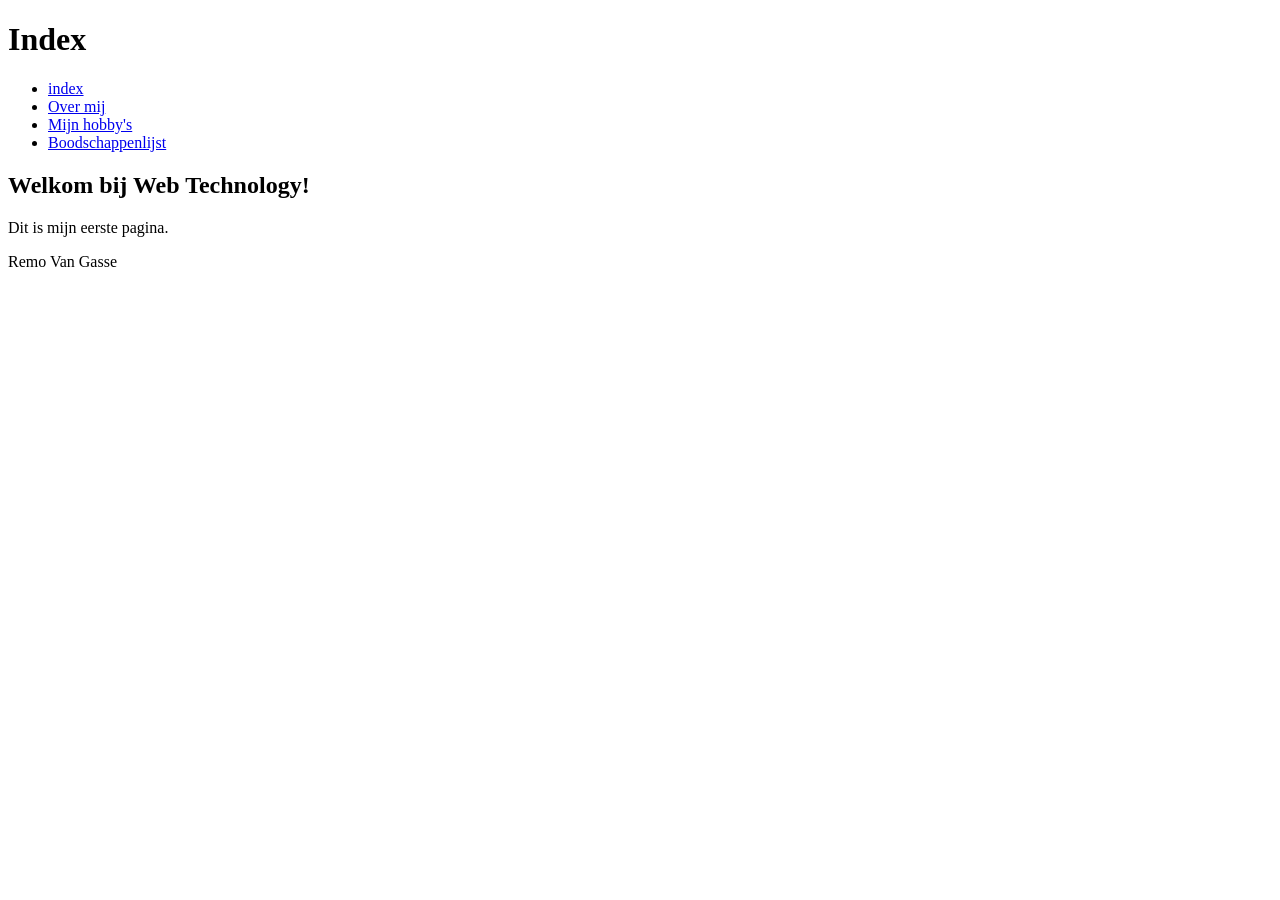
<file: labo-01/index.html>
<!doctype html>
<html lang="nl">
    <head>
        <meta charset="utf-8">
        <meta name="viewport" content="width=device-width, initial-scale=1">
        <title>Mijn eerste pagina</title>
    </head>
    <body>
        <header>
            <h1>Index</h1>
                <nav>
                    <ul>
                        <li><a href="index.html">index</a></li>
                        <li><a href="over-mij.html">Over mij</a></li>
                        <li><a href="hobby.html">Mijn hobby's</a></li>
                        <li><a href="boodschappen.html">Boodschappenlijst</a></li>
                    </ul>
                </nav>
        </header>
        <main>
            <h2>Welkom bij Web Technology!</h2>
            <p>Dit is mijn eerste pagina.</p>
        </main>
        <footer>
            <p>Remo Van Gasse</p>
        </footer>    
    </body>    
</html>
</file>
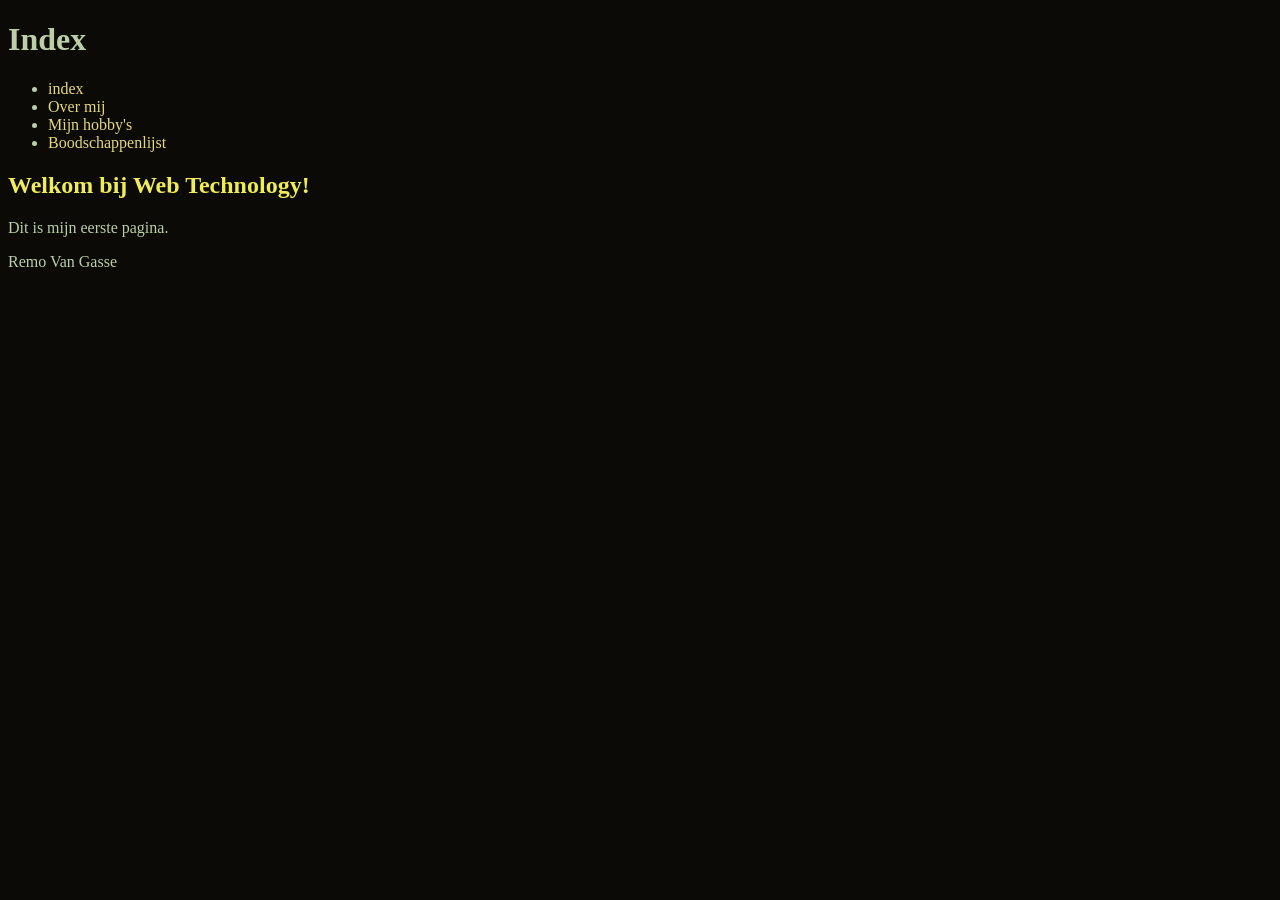
<file: site/index.html>
<!doctype html>
<html lang="nl">
    <head>
        <meta charset="utf-8">
        <meta name="viewport" content="width=device-width, initial-scale=1">
        <title>Mijn eerste pagina</title>
        <link rel="stylesheet" href="css/stijl.css">
    </head>
    <body>
        <header>
            <h1>Index</h1>
                <nav>
                    <ul>
                        <li><a href="index.html">index</a></li>
                        <li><a href="over-mij.html">Over mij</a></li>
                        <li><a href="hobby.html">Mijn hobby's</a></li>
                        <li><a href="boodschappen.html">Boodschappenlijst</a></li>
                    </ul>
                </nav>
        </header>
        <main>
            <h2>Welkom bij Web Technology!</h2>
            <p>Dit is mijn eerste pagina.</p>
        </main>
        <footer>
            <p>Remo Van Gasse</p>
        </footer>    
    </body>    
</html>
</file>
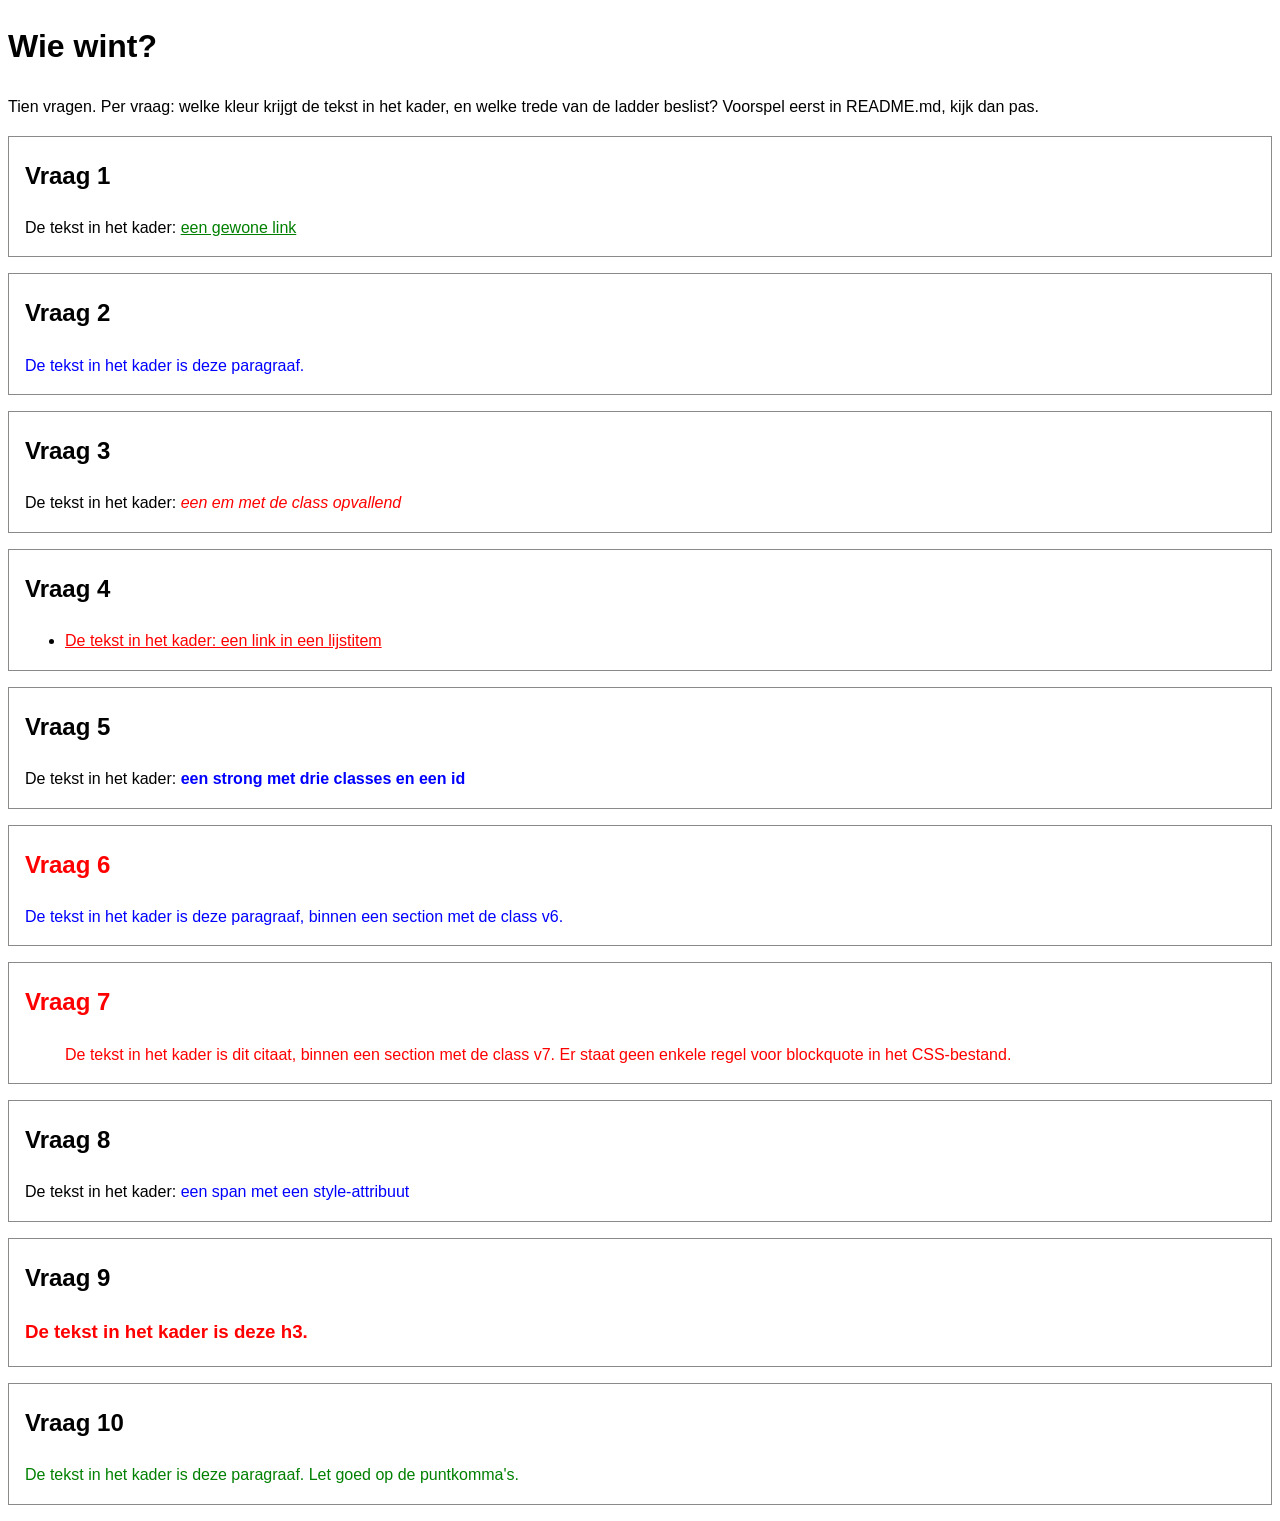
<file: labo-02/cascade/index.html>
<!-- index.html - oefening 3: voorspel, dan kijk. Wijzig dit bestand niet. -->
<!doctype html>
<html lang="nl">
  <head>
    <meta charset="utf-8">
    <meta name="viewport" content="width=device-width, initial-scale=1">
    <title>Wie wint? Tien vragen over de cascade</title>
    <link rel="stylesheet" href="css/stijl.css">
  </head>
  <body>
    <h1>Wie wint?</h1>
    <p>Tien vragen. Per vraag: welke kleur krijgt de tekst in het kader, en welke trede van de ladder beslist? Voorspel eerst in README.md, kijk dan pas.</p>

    <section class="vraag v1">
      <h2>Vraag 1</h2>
      <p>De tekst in het kader: <a href="#">een gewone link</a></p>
    </section>

    <section class="vraag v2">
      <h2>Vraag 2</h2>
      <p class="v2-tekst">De tekst in het kader is deze paragraaf.</p>
    </section>

    <section class="vraag v3">
      <h2>Vraag 3</h2>
      <p>De tekst in het kader: <em class="opvallend">een em met de class opvallend</em></p>
    </section>

    <section class="vraag v4">
      <h2>Vraag 4</h2>
      <ul>
        <li><a href="#">De tekst in het kader: een link in een lijstitem</a></li>
      </ul>
    </section>

    <section class="vraag v5">
      <h2>Vraag 5</h2>
      <p>De tekst in het kader: <strong class="een twee drie" id="v5-tekst">een strong met drie classes en een id</strong></p>
    </section>

    <section class="vraag v6">
      <h2>Vraag 6</h2>
      <p class="v6-tekst">De tekst in het kader is deze paragraaf, binnen een section met de class v6.</p>
    </section>

    <section class="vraag v7">
      <h2>Vraag 7</h2>
      <blockquote>De tekst in het kader is dit citaat, binnen een section met de class v7. Er staat geen enkele regel voor blockquote in het CSS-bestand.</blockquote>
    </section>

    <section class="vraag v8">
      <h2>Vraag 8</h2>
      <p>De tekst in het kader: <span class="v8-tekst" style="color: blue">een span met een style-attribuut</span></p>
    </section>

    <section class="vraag v9">
      <h2>Vraag 9</h2>
      <h3 class="v9-tekst">De tekst in het kader is deze h3.</h3>
    </section>

    <section class="vraag v10">
      <h2>Vraag 10</h2>
      <p class="v10-tekst">De tekst in het kader is deze paragraaf. Let goed op de puntkomma's.</p>
    </section>
  </body>
</html>
</file>
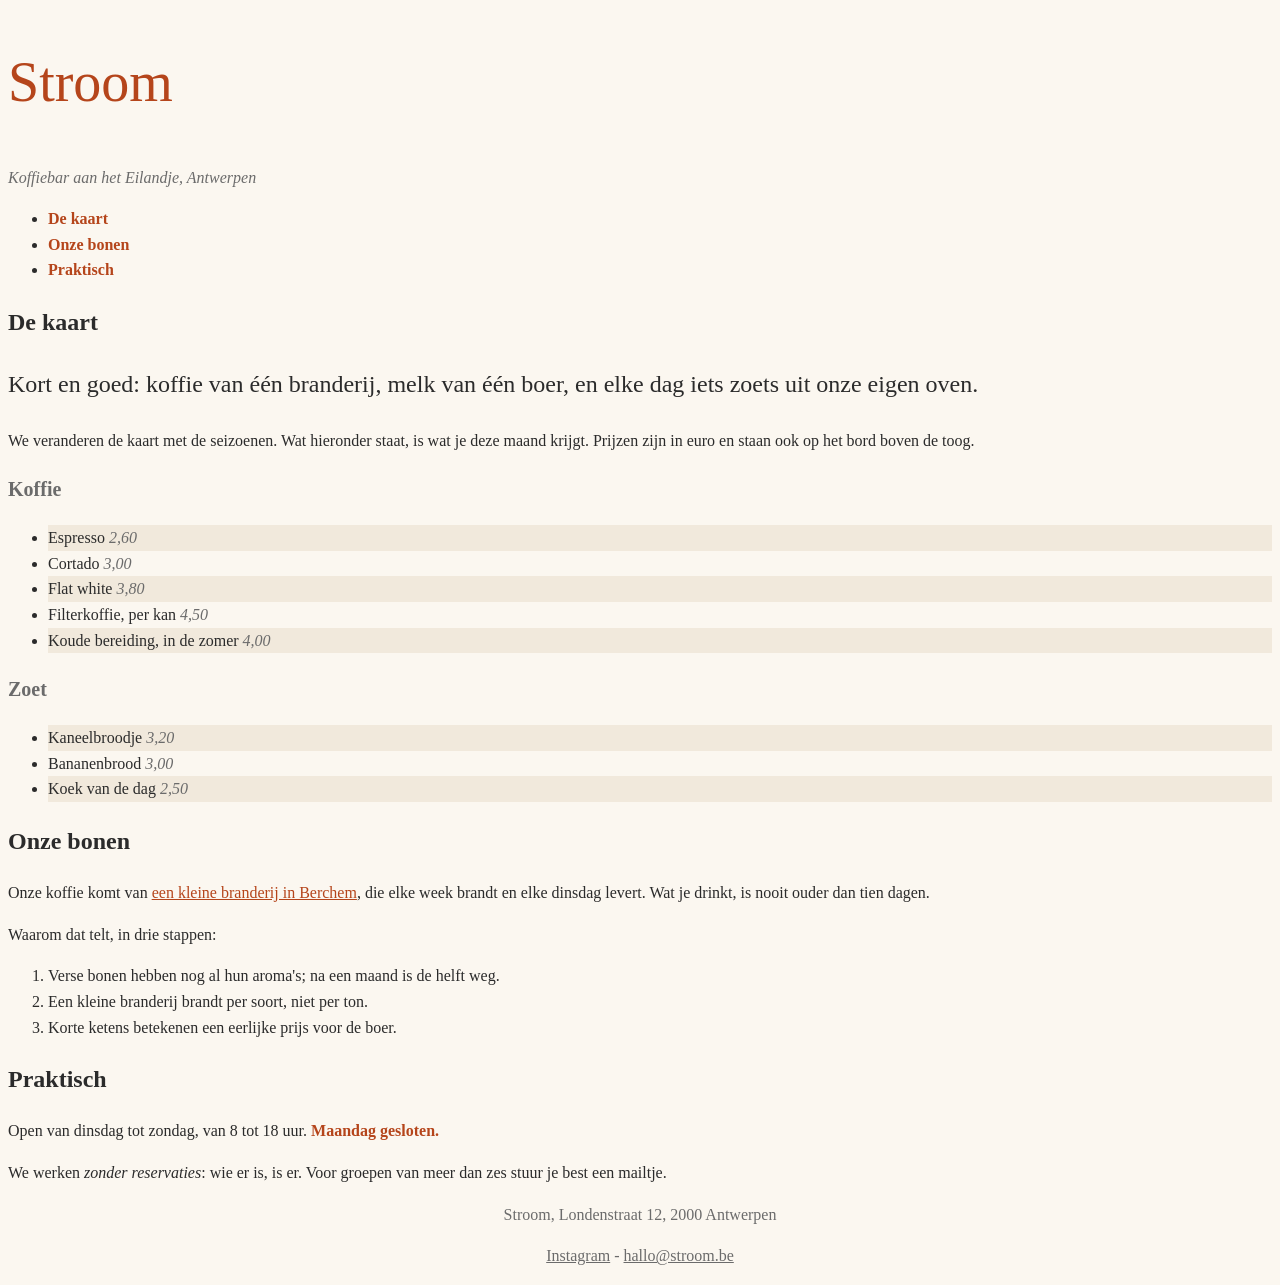
<file: labo-02/nabouw/index.html>
<!-- index.html - nabouw labo 2. Dit bestand mag je NIET wijzigen: geen class erbij, geen element verplaatst, geen style-attribuut. Jij schrijft css/stijl.css. -->
<!--
  Wat het screenshot niet kan tonen (hover en focus):
  - links in de navigatie: accentkleur, vet, geen onderstreping;
    bij hover en focus: inktkleur en onderstreept
  - links in main: accentkleur, onderstreept;
    bij hover en focus: papierkleur op een achtergrond in de accentkleur
  - links in de footer: gedempte kleur; bij hover en focus: accentkleur
-->
<!doctype html>
<html lang="nl">
  <head>
    <meta charset="utf-8">
    <meta name="viewport" content="width=device-width, initial-scale=1">
    <title>Stroom - koffiebar aan het Eilandje</title>
    <link rel="stylesheet" href="css/stijl.css">
  </head>
  <body>
    <header>
      <h1>Stroom</h1>
      <p class="slogan">Koffiebar aan het Eilandje, Antwerpen</p>
      <nav>
        <ul>
          <li><a href="#kaart">De kaart</a></li>
          <li><a href="#bonen">Onze bonen</a></li>
          <li><a href="#praktisch">Praktisch</a></li>
        </ul>
      </nav>
    </header>

    <main>
      <article>
        <h2 id="kaart">De kaart</h2>
        <p class="intro">Kort en goed: koffie van één branderij, melk van één boer, en elke dag iets zoets uit onze eigen oven.</p>
        <p>We veranderen de kaart met de seizoenen. Wat hieronder staat, is wat je deze maand krijgt. Prijzen zijn in euro en staan ook op het bord boven de toog.</p>

        <h3>Koffie</h3>
        <ul class="kaart">
          <li>Espresso <span class="prijs">2,60</span></li>
          <li>Cortado <span class="prijs">3,00</span></li>
          <li>Flat white <span class="prijs">3,80</span></li>
          <li>Filterkoffie, per kan <span class="prijs">4,50</span></li>
          <li>Koude bereiding, in de zomer <span class="prijs">4,00</span></li>
        </ul>

        <h3>Zoet</h3>
        <ul class="kaart">
          <li>Kaneelbroodje <span class="prijs">3,20</span></li>
          <li>Bananenbrood <span class="prijs">3,00</span></li>
          <li>Koek van de dag <span class="prijs">2,50</span></li>
        </ul>

        <h2 id="bonen">Onze bonen</h2>
        <p>Onze koffie komt van <a href="https://www.example.be">een kleine branderij in Berchem</a>, die elke week brandt en elke dinsdag levert. Wat je drinkt, is nooit ouder dan tien dagen.</p>
        <p>Waarom dat telt, in drie stappen:</p>
        <ol>
          <li>Verse bonen hebben nog al hun aroma's; na een maand is de helft weg.</li>
          <li>Een kleine branderij brandt per soort, niet per ton.</li>
          <li>Korte ketens betekenen een eerlijke prijs voor de boer.</li>
        </ol>

        <h2 id="praktisch">Praktisch</h2>
        <p>Open van dinsdag tot zondag, van 8 tot 18 uur. <strong>Maandag gesloten.</strong></p>
        <p>We werken <em>zonder reservaties</em>: wie er is, is er. Voor groepen van meer dan zes stuur je best een mailtje.</p>
      </article>
    </main>

    <footer>
      <p>Stroom, Londenstraat 12, 2000 Antwerpen</p>
      <p><a href="https://www.instagram.com">Instagram</a> - <a href="mailto:hallo@stroom.be">hallo@stroom.be</a></p>
    </footer>
  </body>
</html>
</file>
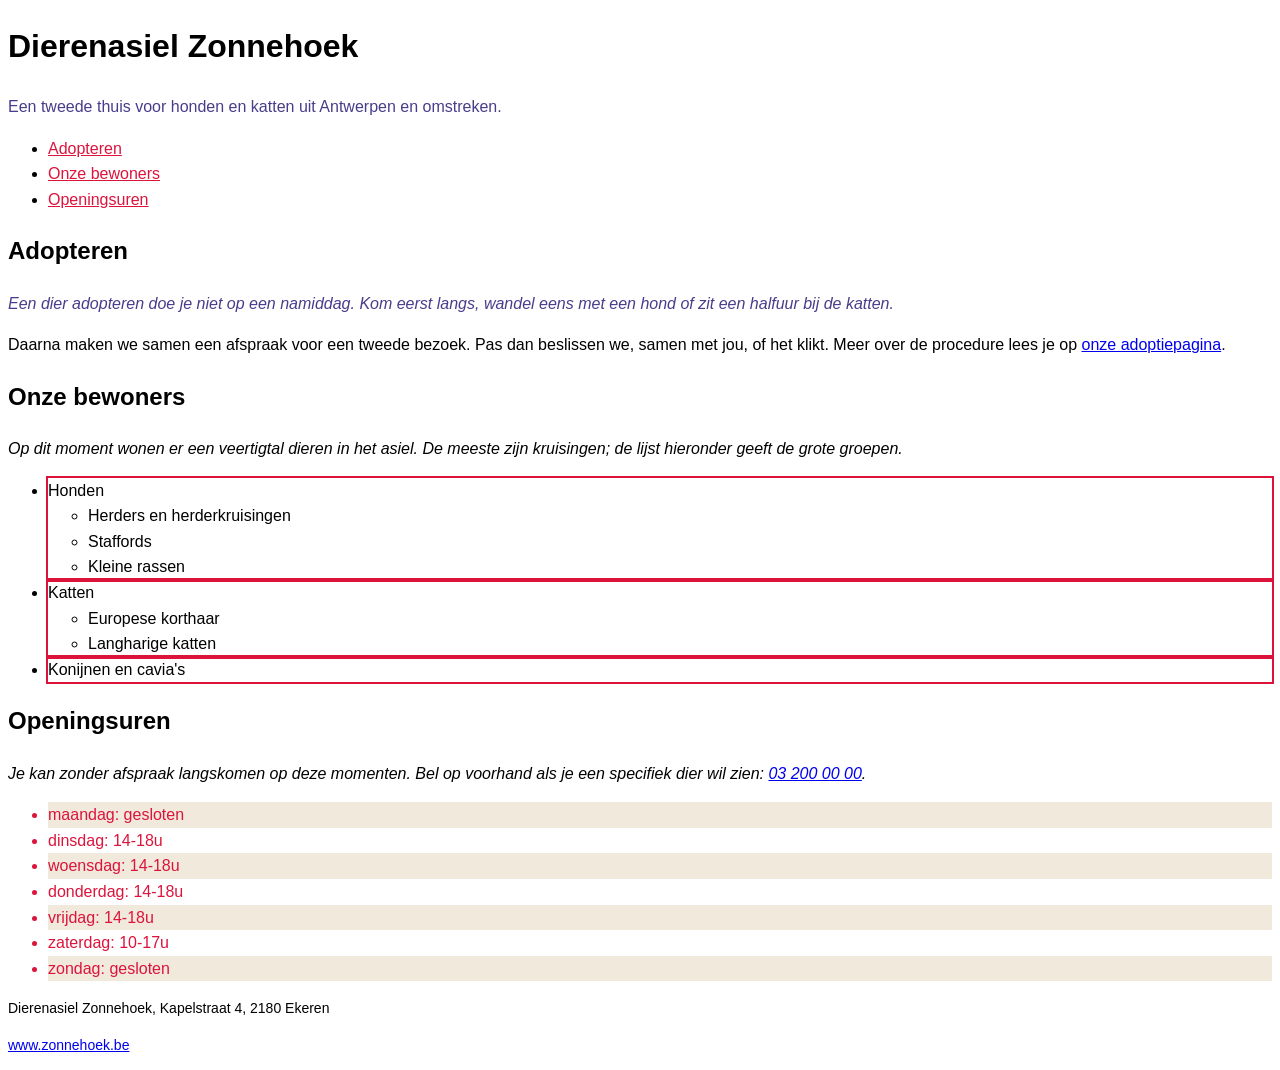
<file: labo-02/selectors/index.html>
<!-- index.html - oefening 2: selectors. Wijzig dit bestand niet; alles wat je nodig hebt, staat erin. -->
<!doctype html>
<html lang="nl">
  <head>
    <meta charset="utf-8">
    <meta name="viewport" content="width=device-width, initial-scale=1">
    <title>Dierenasiel Zonnehoek</title>
    <link rel="stylesheet" href="css/stijl.css">
  </head>
  <body>
    <header>
      <h1>Dierenasiel Zonnehoek</h1>
      <p class="slogan">Een tweede thuis voor honden en katten uit Antwerpen en omstreken.</p>
      <nav>
        <ul>
          <li><a href="#adopteren">Adopteren</a></li>
          <li><a href="#rassen">Onze bewoners</a></li>
          <li><a href="#uren">Openingsuren</a></li>
        </ul>
      </nav>
    </header>

    <main>
      <article>
        <h2 id="adopteren">Adopteren</h2>
        <p class="intro">Een dier adopteren doe je niet op een namiddag. Kom eerst langs, wandel eens met een hond of zit een halfuur bij de katten.</p>
        <p>Daarna maken we samen een afspraak voor een tweede bezoek. Pas dan beslissen we, samen met jou, of het klikt. Meer over de procedure lees je op <a href="https://www.zonnehoek.be/adoptie">onze adoptiepagina</a>.</p>

        <h2 id="rassen">Onze bewoners</h2>
        <p>Op dit moment wonen er een veertigtal dieren in het asiel. De meeste zijn kruisingen; de lijst hieronder geeft de grote groepen.</p>
        <ul class="rassen">
          <li>Honden
            <ul>
              <li>Herders en herderkruisingen</li>
              <li>Staffords</li>
              <li>Kleine rassen</li>
            </ul>
          </li>
          <li>Katten
            <ul>
              <li>Europese korthaar</li>
              <li>Langharige katten</li>
            </ul>
          </li>
          <li>Konijnen en cavia's</li>
        </ul>

        <h2 id="uren">Openingsuren</h2>
        <p>Je kan zonder afspraak langskomen op deze momenten. Bel op voorhand als je een specifiek dier wil zien: <a href="tel:+3232000000">03 200 00 00</a>.</p>
        <ul class="uren">
          <li>maandag: gesloten</li>
          <li>dinsdag: 14-18u</li>
          <li>woensdag: 14-18u</li>
          <li>donderdag: 14-18u</li>
          <li>vrijdag: 14-18u</li>
          <li>zaterdag: 10-17u</li>
          <li>zondag: gesloten</li>
        </ul>
      </article>
    </main>

    <footer>
      <p>Dierenasiel Zonnehoek, Kapelstraat 4, 2180 Ekeren</p>
      <p><a href="https://www.zonnehoek.be">www.zonnehoek.be</a></p>
    </footer>
  </body>
</html>
</file>
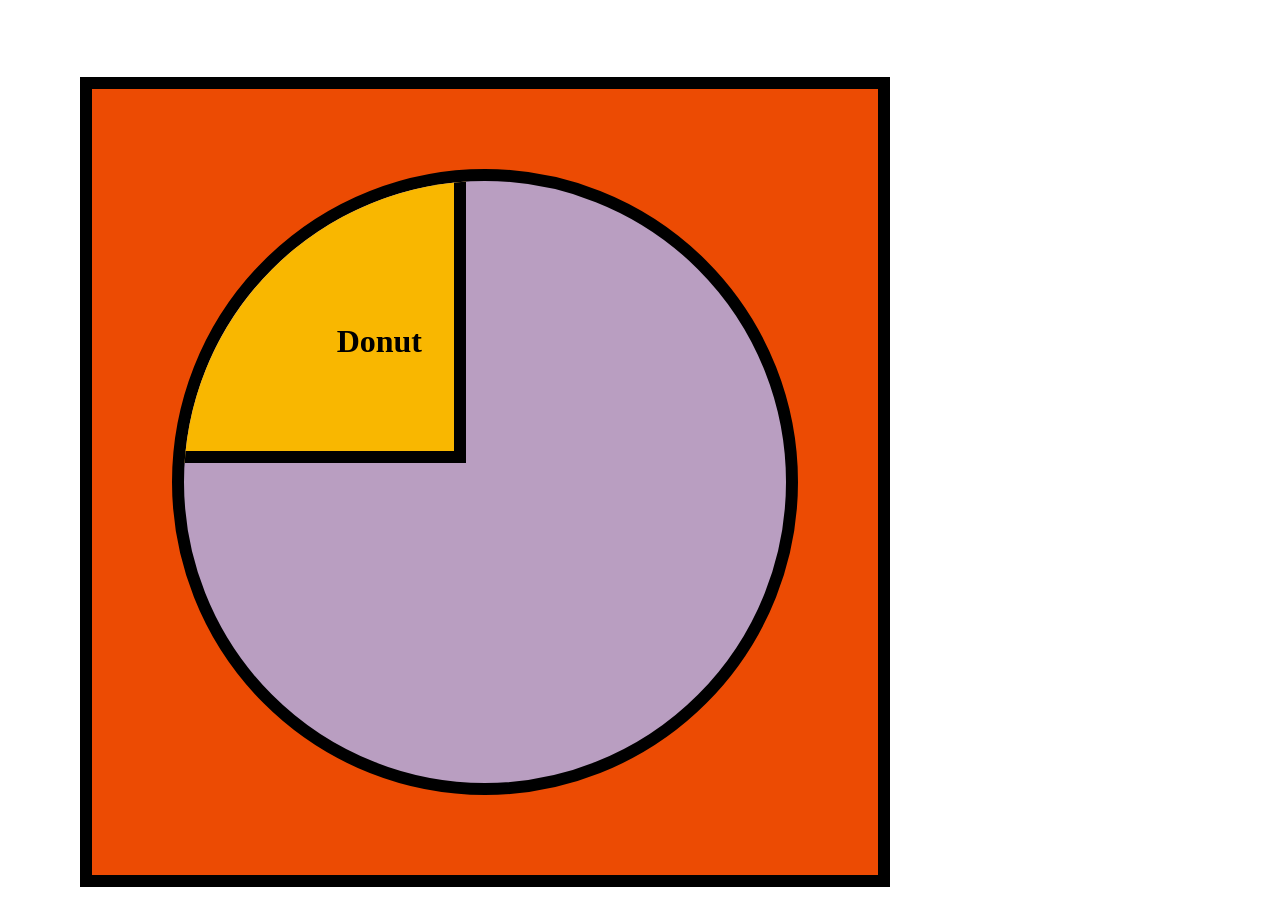
<file: labo-03/donut/index.html>
<!doctype html>
<html lang="en">
<head>
  <meta charset="utf-8">
  <meta name="viewport" content="width=device-width, initial-scale=1">
  <title>Labo 3 - Donut</title>
  <link rel="stylesheet" href="css/reset.css">
  <link rel="stylesheet" href="css/stijl.css">
</head>
<body>
  <!-- Do not change this file. Write your CSS in css/stijl.css. -->
  <main>
    <div>
      <h1>Donut</h1>
    </div>
  </main>
</body>
</html>
</file>
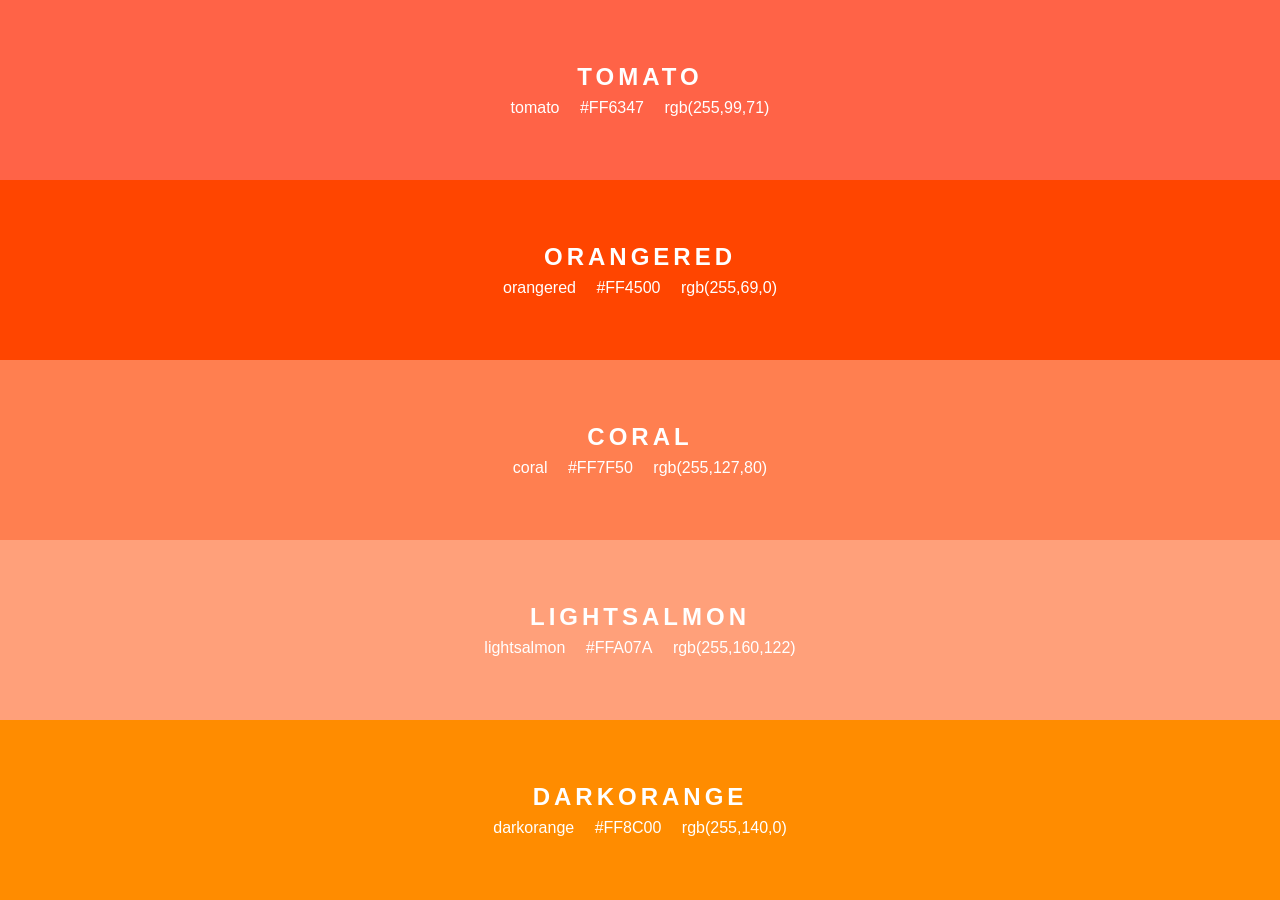
<file: labo-03/kleuren/index.html>
<!doctype html>
<html lang="en">
<head>
  <meta charset="utf-8">
  <meta name="viewport" content="width=device-width, initial-scale=1">
  <title>Labo 3 - Kleurenstalen</title>
  <link rel="stylesheet" href="css/reset.css">
  <link rel="stylesheet" href="css/stijl.css">
</head>
<body>
  <!-- Do not change this file. Write your CSS in css/stijl.css. -->
  <ul>
    <li class="tomato">
      <h2>TOMATO</h2>
      <p class="codes"><span>tomato</span> <span>#FF6347</span> <span>rgb(255,99,71)</span></p>
    </li>
    <li class="orangered">
      <h2>ORANGERED</h2>
      <p class="codes"><span>orangered</span> <span>#FF4500</span> <span>rgb(255,69,0)</span></p>
    </li>
    <li class="coral">
      <h2>CORAL</h2>
      <p class="codes"><span>coral</span> <span>#FF7F50</span> <span>rgb(255,127,80)</span></p>
    </li>
    <li class="lightsalmon">
      <h2>LIGHTSALMON</h2>
      <p class="codes"><span>lightsalmon</span> <span>#FFA07A</span> <span>rgb(255,160,122)</span></p>
    </li>
    <li class="darkorange">
      <h2>DARKORANGE</h2>
      <p class="codes"><span>darkorange</span> <span>#FF8C00</span> <span>rgb(255,140,0)</span></p>
    </li>
  </ul>
</body>
</html>
</file>
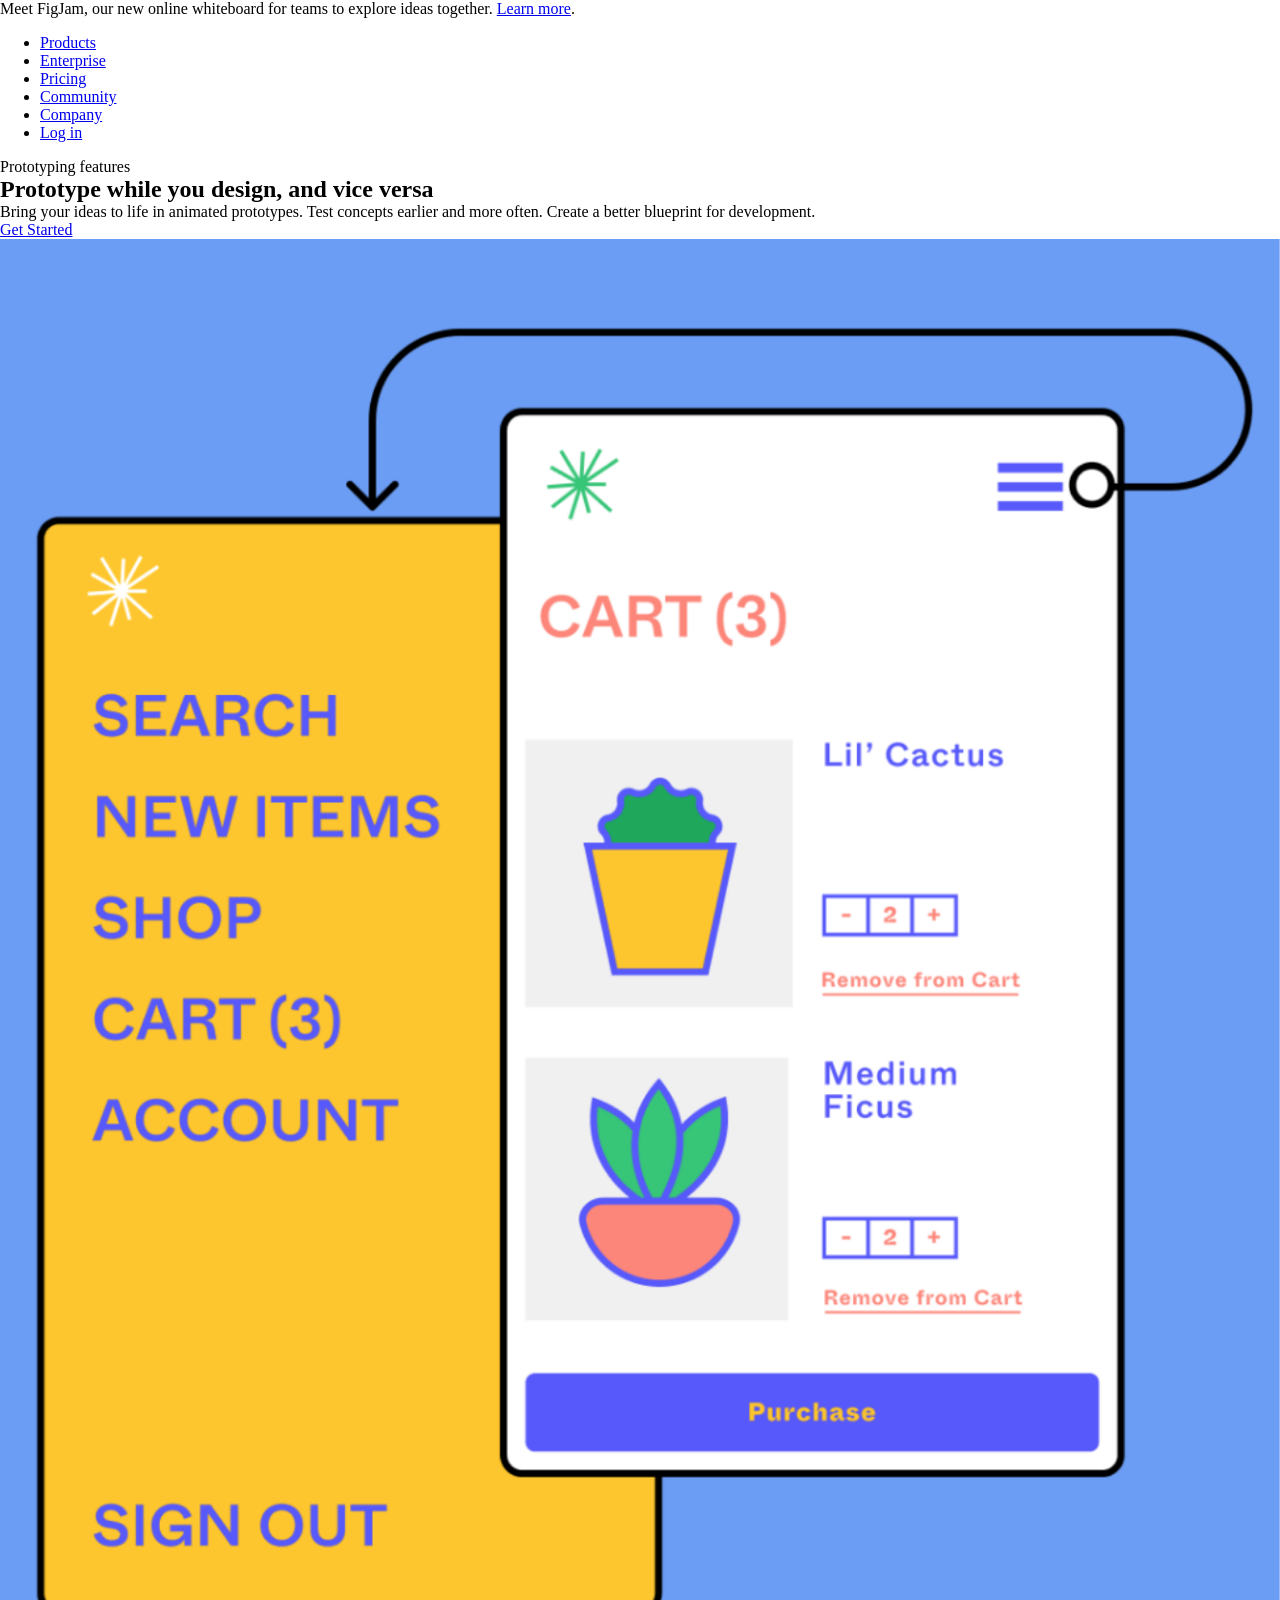
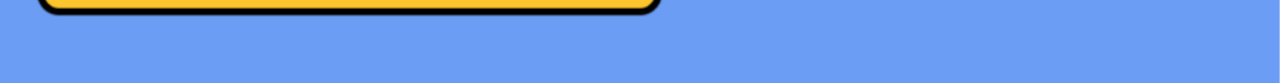
<file: labo-03/landing/index.html>
<!doctype html>
<html lang="en">
<head>
  <meta charset="utf-8">
  <meta name="viewport" content="width=device-width, initial-scale=1">
  <title>Labo 3 - Landingspagina</title>
  <link rel="stylesheet" href="css/reset.css">
  <link rel="stylesheet" href="css/stijl.css">
</head>
<body>
  <!-- Do not change this file. Write your CSS in css/stijl.css.
       Not visible in the screenshot: on :hover and :focus the links in the
       banner and in the navigation get an underline, and the button turns
       dark grey (#333333) instead of black. -->
  <div class="banner">
    <p>Meet FigJam, our new online whiteboard for teams to explore ideas together. <a href="#">Learn more</a>.</p>
  </div>
  <header>
    <nav>
      <ul>
        <li><a href="#">Products</a></li>
        <li><a href="#">Enterprise</a></li>
        <li><a href="#">Pricing</a></li>
        <li><a href="#">Community</a></li>
        <li><a href="#">Company</a></li>
        <li><a href="#">Log in</a></li>
      </ul>
    </nav>
  </header>
  <main>
    <article>
      <p class="bovenkop">Prototyping features</p>
      <h1>Prototype while you design, and vice versa</h1>
      <p>Bring your ideas to life in animated prototypes. Test concepts earlier and more often. Create a better blueprint for development.</p>
      <a href="#" class="knop">Get Started</a>
    </article><!-- no whitespace between these two tags: see syllabus 3.7 --><div class="afbeelding">
      <img src="afbeeldingen/prototype.png" alt="Prototype of a plant shop: a yellow menu panel next to a white cart screen">
    </div>
  </main>
</body>
</html>
</file>
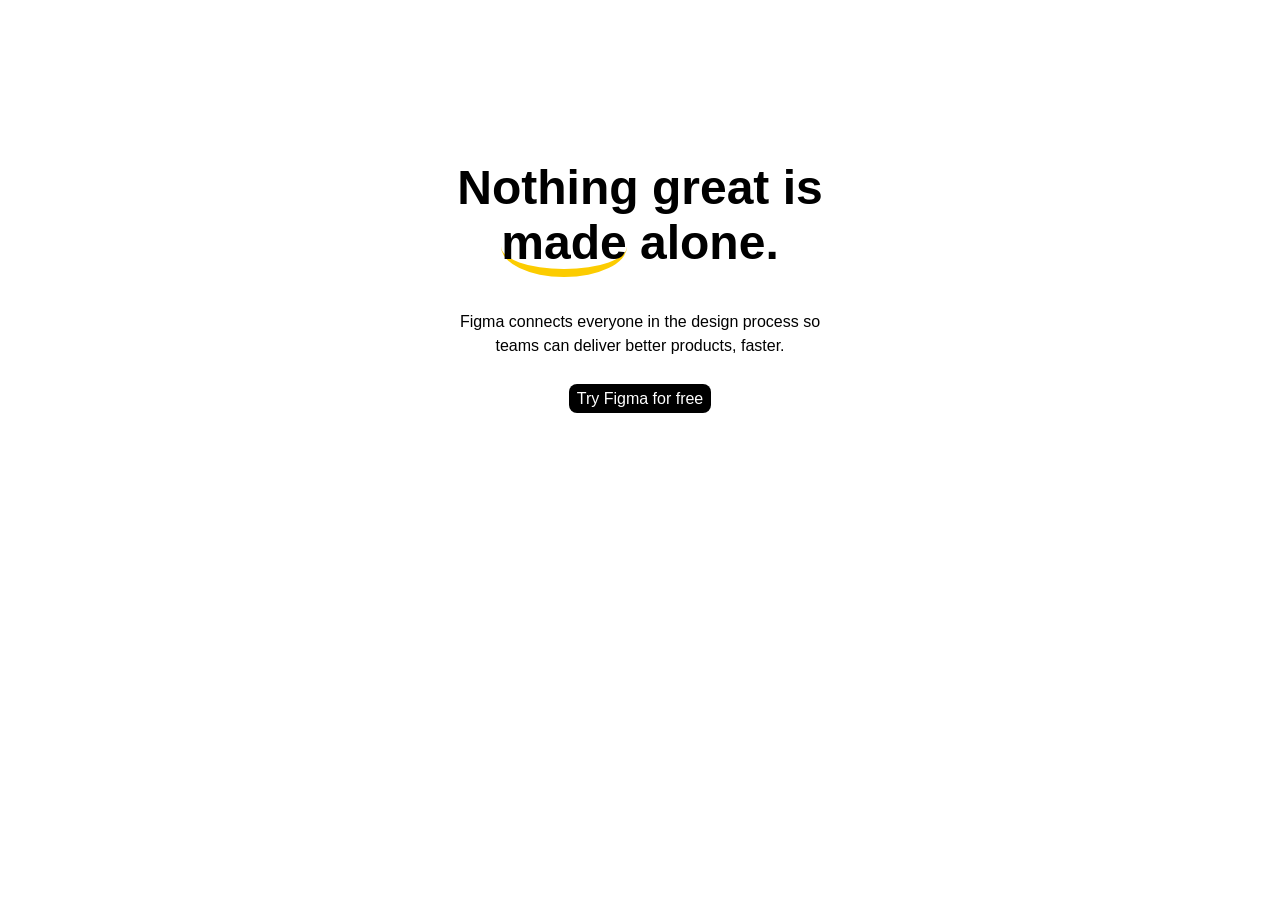
<file: labo-03/slogan/index.html>
<!doctype html>
<html lang="en">
<head>
  <meta charset="utf-8">
  <meta name="viewport" content="width=device-width, initial-scale=1">
  <title>Labo 3 - Slogan</title>
  <link rel="stylesheet" href="css/reset.css">
  <link rel="stylesheet" href="css/stijl.css">
</head>
<body>
  <!-- Do not change this file. Write your CSS in css/stijl.css.
       Not visible in the screenshot: on :hover and :focus the button turns
       dark grey (#333333) instead of black. -->
  <h2>Nothing great is <span>made</span> alone.</h2>
  <p>Figma connects everyone in the design process so teams can deliver better products, faster.</p>
  <a href="https://www.figma.com">Try Figma for free</a>
</body>
</html>
</file>
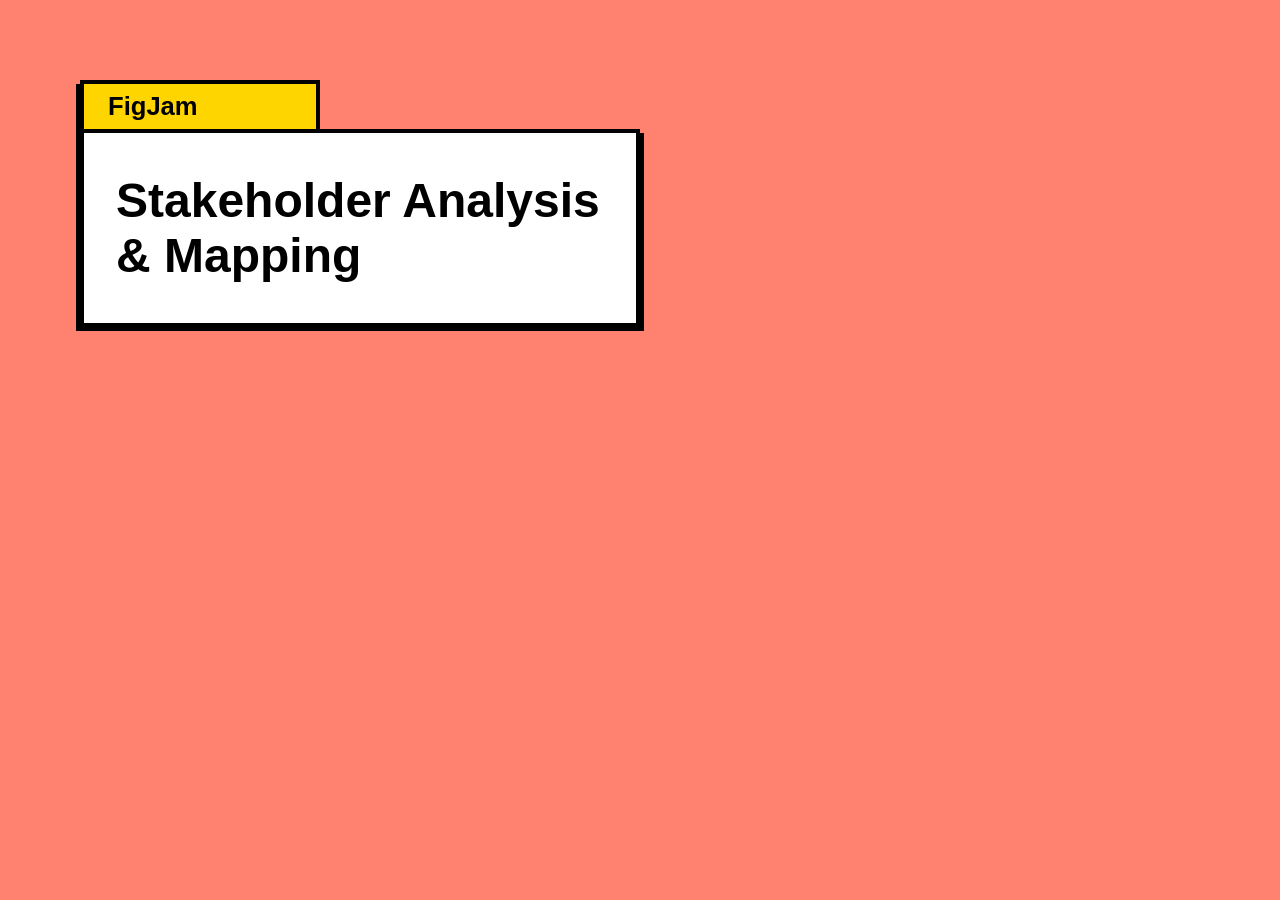
<file: labo-03/tabblad/index.html>
<!doctype html>
<html lang="en">
<head>
  <meta charset="utf-8">
  <meta name="viewport" content="width=device-width, initial-scale=1">
  <title>Labo 3 - Tabblad</title>
  <link rel="stylesheet" href="css/reset.css">
  <link rel="stylesheet" href="css/stijl.css">
</head>
<body>
  <!-- Do not change this file. Write your CSS in css/stijl.css. -->
  <h1>FigJam</h1>
  <h2>Stakeholder Analysis &amp; Mapping</h2>
</body>
</html>
</file>
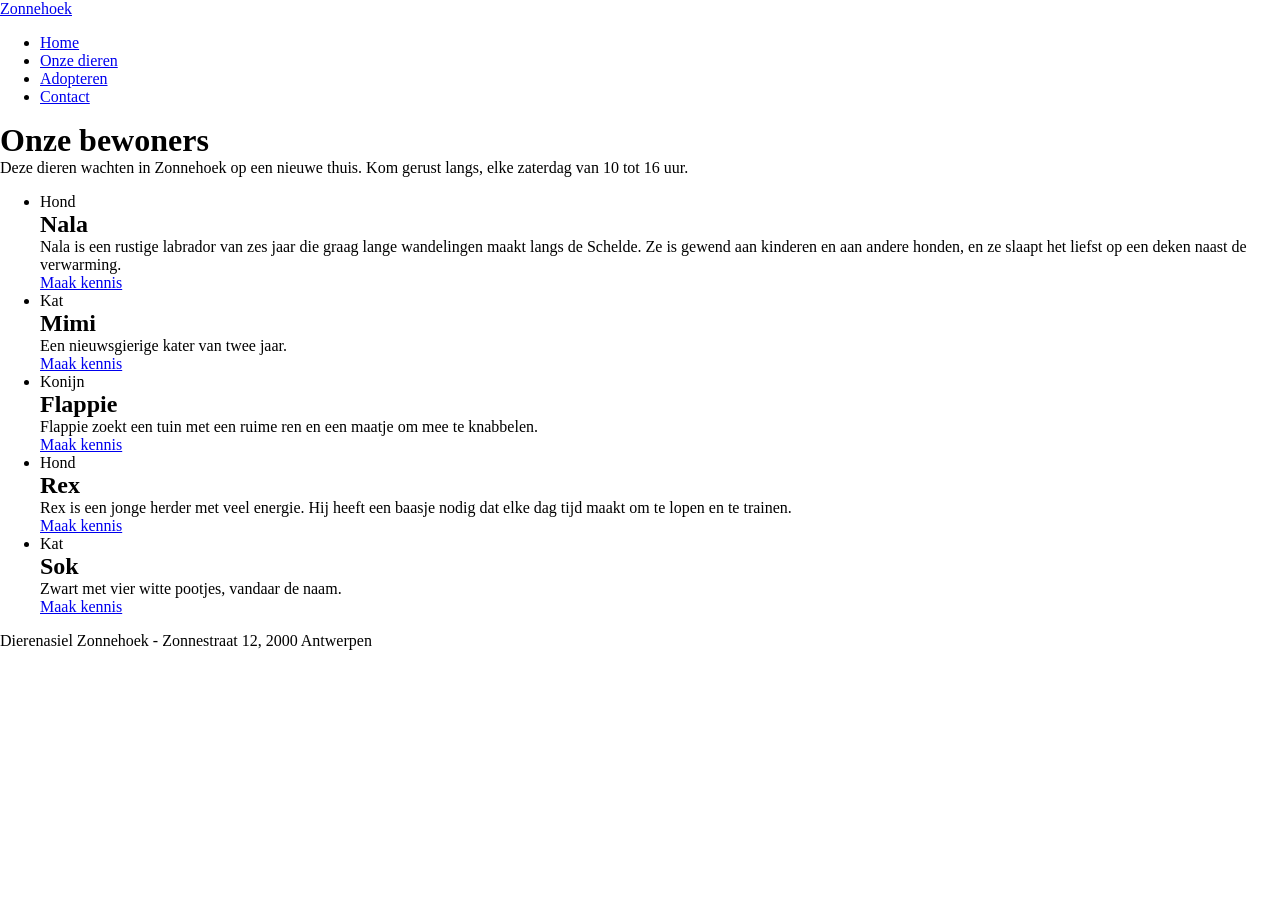
<file: labo-04/dierenasiel/index.html>
<!doctype html>
<html lang="nl">
<head>
  <meta charset="utf-8">
  <meta name="viewport" content="width=device-width, initial-scale=1">
  <title>Labo 4 - Dierenasiel Zonnehoek</title>
  <link rel="stylesheet" href="css/reset.css">
  <link rel="stylesheet" href="css/stijl.css">
</head>
<body>
  <!-- Do not change this file. Write your CSS in css/stijl.css.
       Not visible in the screenshot: on :hover and :focus the links in the
       navigation get an underline, and a button turns dark (#2b2b2b). -->
  <header>
    <a class="logo" href="index.html">Zonnehoek</a>
    <nav>
      <ul>
        <li><a href="index.html">Home</a></li>
        <li><a href="dieren.html" class="actief">Onze dieren</a></li>
        <li><a href="adopteren.html">Adopteren</a></li>
        <li><a href="contact.html">Contact</a></li>
      </ul>
    </nav>
  </header>
  <main>
    <h1>Onze bewoners</h1>
    <p class="intro">Deze dieren wachten in Zonnehoek op een nieuwe thuis. Kom gerust langs, elke zaterdag van 10 tot 16 uur.</p>
    <ul class="kaarten">
      <li class="kaart uitgelicht">
        <p class="soort">Hond</p>
        <h2>Nala</h2>
        <p class="beschrijving">Nala is een rustige labrador van zes jaar die graag lange wandelingen maakt langs de Schelde. Ze is gewend aan kinderen en aan andere honden, en ze slaapt het liefst op een deken naast de verwarming.</p>
        <a class="knop" href="#">Maak kennis</a>
      </li>
      <li class="kaart">
        <p class="soort">Kat</p>
        <h2>Mimi</h2>
        <p class="beschrijving">Een nieuwsgierige kater van twee jaar.</p>
        <a class="knop" href="#">Maak kennis</a>
      </li>
      <li class="kaart">
        <p class="soort">Konijn</p>
        <h2>Flappie</h2>
        <p class="beschrijving">Flappie zoekt een tuin met een ruime ren en een maatje om mee te knabbelen.</p>
        <a class="knop" href="#">Maak kennis</a>
      </li>
      <li class="kaart">
        <p class="soort">Hond</p>
        <h2>Rex</h2>
        <p class="beschrijving">Rex is een jonge herder met veel energie. Hij heeft een baasje nodig dat elke dag tijd maakt om te lopen en te trainen.</p>
        <a class="knop" href="#">Maak kennis</a>
      </li>
      <li class="kaart">
        <p class="soort">Kat</p>
        <h2>Sok</h2>
        <p class="beschrijving">Zwart met vier witte pootjes, vandaar de naam.</p>
        <a class="knop" href="#">Maak kennis</a>
      </li>
    </ul>
  </main>
  <footer>
    <p>Dierenasiel Zonnehoek - Zonnestraat 12, 2000 Antwerpen</p>
  </footer>
</body>
</html>
</file>
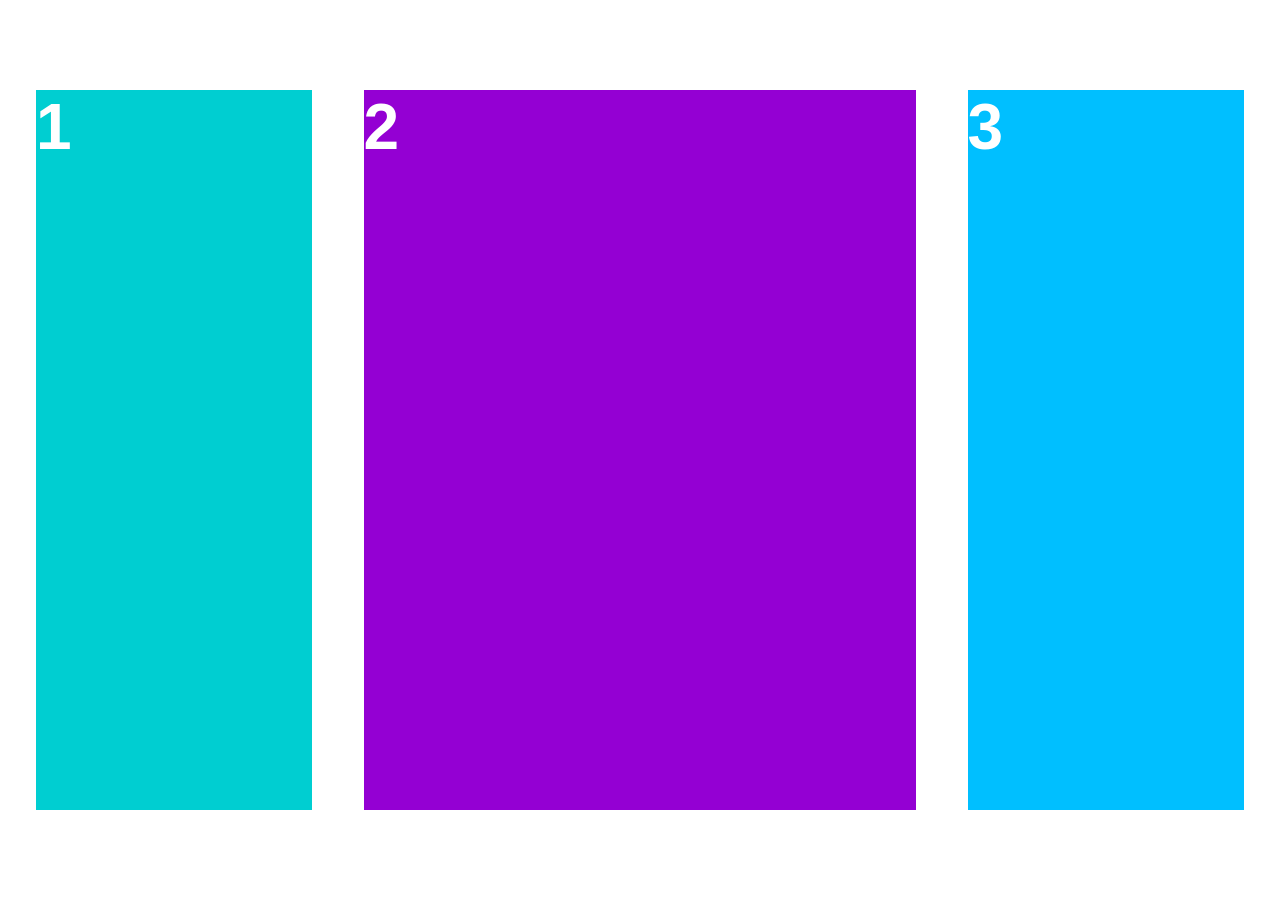
<file: labo-04/kolommen/index.html>
<!doctype html>
<html lang="nl">
<head>
  <meta charset="utf-8">
  <meta name="viewport" content="width=device-width, initial-scale=1">
  <title>Labo 4 - Drie kolommen</title>
  <link rel="stylesheet" href="css/reset.css">
  <link rel="stylesheet" href="css/stijl.css">
</head>
<body>
  <!-- Do not change this file. Write your CSS in css/stijl.css. -->
  <main>
    <div>1</div>
    <div>2</div>
    <div>3</div>
  </main>
</body>
</html>
</file>
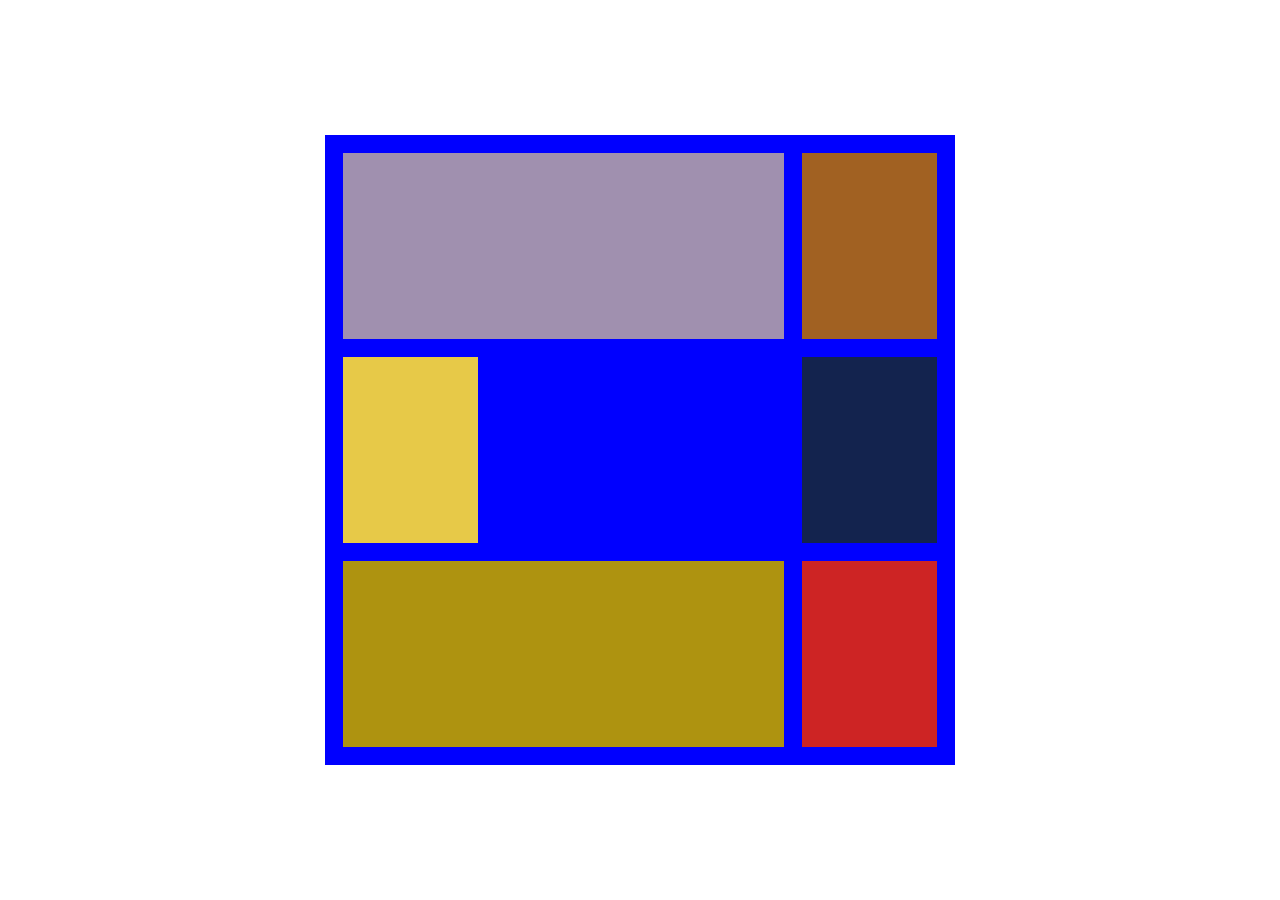
<file: labo-04/mondriaan/index.html>
<!doctype html>
<html lang="nl">
<head>
  <meta charset="utf-8">
  <meta name="viewport" content="width=device-width, initial-scale=1">
  <title>Labo 4 - Mondriaan</title>
  <link rel="stylesheet" href="css/reset.css">
  <link rel="stylesheet" href="css/stijl.css">
</head>
<body>
  <!-- Do not change this file. Write your CSS in css/stijl.css. -->
  <main class="schilderij">
    <div class="lila"></div>
    <div class="bruin"></div>
    <div class="geel"></div>
    <div class="marine"></div>
    <div class="olijf"></div>
    <div class="rood"></div>
  </main>
</body>
</html>
</file>
<file: site/css/stijl.css>
:root {
--pitch-black: #0b0a07ff;
--celadon: #bbcea8ff;
--light-gold: #e3d87eff;
--canary-yellow: #f0ec57ff;
--dusty-olive: #748067ff;
--font-body: Verdana;
--font-size: 1rem;
}

body{
    background-color: var(--pitch-black);
    color: var(--celadon);
    font-family: var(--font-body);

}

main ul li{
    color: var(--dusty-olive);
}

nav a{
    color: var(--light-gold);
    text-decoration: none;

}
nav a:hover,
nav a :focus {
    color: var(--canary-yellow);
    text-decoration-line: underline;
}

h2{
    color: var(--canary-yellow);
}
</file>
<file: labo-02/cascade/css/stijl.css>
/* stijl.css - oefening 3: voorspel, dan kijk. Wijzig dit bestand niet. */

/* Opmaak van de pagina zelf; doet niet mee in de vragen. */
body {
  font-family: Verdana, sans-serif;
  line-height: 1.6;
}

.vraag {
  border: 1px solid #8a8a89;
  padding: 0 1rem;
  margin-bottom: 1rem;
}

/* ---- vraag 1 ---- */
a {
  color: green;
}

/* ---- vraag 2 ---- */
.v2-tekst {
  color: red;
}

.v2-tekst {
  color: blue;
}

/* ---- vraag 3 ---- */
.opvallend {
  color: red;
}

em {
  color: blue;
}

/* ---- vraag 4 ---- */
.v4 > a {
  color: green;
}

.v4 a {
  color: red;
}

/* ---- vraag 5 ---- */
.een.twee.drie {
  color: red;
}

#v5-tekst {
  color: blue;
}

/* ---- vraag 6 ---- */
.v6 {
  color: red;
}

.v6-tekst {
  color: blue;
}

/* ---- vraag 7 ---- */
.v7 {
  color: red;
}

/* ---- vraag 8 ---- */
.v8-tekst {
  color: red;
}

/* ---- vraag 9 ---- */
h3 {
  color: red !important;
}

.v9-tekst {
  color: blue;
}

/* ---- vraag 10 ---- */
.v10-tekst {
  color: green;
  font-size: 1.5rem
  color: blue;
}
</file>
<file: labo-02/nabouw/css/stijl.css>
/* zen.css - dezelfde HTML, een ander blad. Alleen om naar te kijken; niets hiervan is opgave. */
/* 
papier #fbf7f0 , 
inkt #2b2b2b , 
gedempt #6b6b6b , 
accent #b5451b , 
zebra #f1e9dc
koppen in Georgia, 
tekst in Verdana
basismaat 16 px; 
 andere maat is een veelvoud van 0,25 rem
regelhoogte van de tekst 1,6

Regels: een tokenblok op :root met deze waarden, en verderop alleen var() (syllabus 2.9);
Selecteer met structuur waar het kan ( nav a , footer p ) en met de classes die er al staan waar het moet.
Drie properties zoek je zelf op MDN: cursief ( font-style ), vet of juist niet vet ( font-weight , kijk goed
naar de koppen) en de uitlijning van de footer ( text-align ). Wat niet in het screenshot zit, maak je
ook niet: witruimte, breedtes en kaders komen volgend hoofdstuk. Het screenshot is genomen in
een venster van 1280 px breed; lettertypes verschillen licht per besturingssysteem, kleuren en
verhoudingen niet.
Tip: begin met body en laat de overerving werken (syllabus 2.6). Wat daarna nog afwijkt van het
screenshot, is een uitzondering; schrijf er een regel voor. Zit je op een regel die "niet werkt": Stylespaneel,
doorstreept of afwezig, en de ladder.
*/

:root {
  --color-paper: #fbf7f0;
  --color-ink: #2b2b2b;
  --color-muted: #6b6b6b;
  --color-accent: #b5451b;
  --color-zebra: #f1e9dc;
  --font-body: Verdana;
  --font-heading: Georgia;
}

body {
  background-color: var(--color-paper);
  color: var(--color-ink);
  font-family: var(--font-body);
  line-height: 1.6;
  text-align: left;
}

h1, h2, h3 {
  font-family: var(--font-heading);
}

h1 {
  font-size: 3.5rem;
  font-weight: normal;
  color: var(--color-accent);
}

h2 {
  font-size: 1.5rem;
  color: var(--color-ink);
}

h3 {
  font-size: 1.25rem;
  color: var(--color-muted);
}

.slogan {
  color: var(--color-muted);
  font-style: italic;
}

nav a {
  color: var(--color-accent);
  text-decoration: none;
  font-family: var(--font-body);
  font-size: 1rem;
  font-weight: bold;
}

nav a:hover,
nav a:focus {
  color: var(--color-ink);
  text-decoration-line: underline;
}

ul{
  list-style: disc;
}

.intro {
  font-size: 1.5rem;
  color: var(--color-ink);
}

.kaart li:nth-child(odd) {
  background-color: var(--color-zebra);
}

.prijs {
  color: var(--color-muted);
  font-style: italic;
}

main a {
  color: var(--color-accent);
}

main a:hover,
main a:focus {
  color: var(--color-paper);
  background-color: var(--color-accent);
}

strong {
  color: var(--color-accent);
}

footer {
  color: var(--color-muted);
  text-align: center;
}

footer a {
  color: var(--color-muted);
}

footer a:hover,
footer a:focus {
  color: var(--color-accent);
  text-decoration-line: underline;
}
</file>
<file: labo-02/selectors/css/stijl.css>
/* stijl.css - oefening 2: selectors schrijven en lezen */

/* Schrijf onder elke opdracht de regel met de selector die precies die
   elementen raakt. Gebruik de declaratie die erbij staat, zodat je in de
   browser meteen ziet wat je raakte. Voeg niets toe aan index.html. */

body {
  font-family: Verdana, sans-serif;
  line-height: 1.6;
}

/* 1. alle links in de navigatie -> color: crimson; */
nav a{
      color: crimson;
}

/* 2. alleen de paragrafen in de footer -> font-size: 0.875rem; */
footer p{
      font-size: 0.875rem;
}

/* 3. alleen de lijstitems van het BUITENSTE niveau in de lijst met de class
      rassen (dus niet de items van de binnenlijsten) -> outline: 2px solid crimson;
      (outline tekent een kader rond precies het element dat je raakte; de
      property zelf komt in hoofdstuk 3) */
.rassen > li{
      outline: 2px solid crimson;
}

/* 4. de paragraaf die onmiddellijk na elke h2 komt -> font-style: italic; */
h2 + p{
      font-style: italic;
}

/* 5. elk oneven item in de lijst met openingsuren -> background-color: #f1e9dc; */
.uren li:nth-child(odd){
      background-color: #f1e9dc;
}

/* 6. het laatste item in de lijst met openingsuren -> color: crimson; */
.uren:last-child{
      color: crimson;
}

/* 7. de slogan en de intro tegelijk, in één regel -> color: darkslateblue; */
.slogan,.intro {
      color: darkslateblue;
}

/* 8. elke link in main wanneer de muis erover gaat OF wanneer ze focus heeft
      -> background-color: yellow; */
main a:hover{
      background-color: yellow;
}


/* ---- Lezen: welke elementen raken deze vijf selectors? Schrijf het antwoord
   in één zin per selector in README.md. Verander hier niets. ---- */

/* a. header nav ul li a */
/* b. article > p */
/* c. .uren li:nth-child(3) */
/* d. h2 ~ p */
/* e. .rassen li:first-child */
</file>
<file: labo-03/donut/css/stijl.css>
/* stijl.css - labo 3, donut (reset.css is linked before this file) */

/* === tokens === */
:root {
  --vierkant-kleur: #ec4b03;
  --circkel-kleur: #b99ec1;
  --binnen-vierkant-kleur: #f9b700;
}

/* === your rules === */

body {
  background-color: white;
  padding: 2rem 5rem;
}

main {
  border: 0.75rem solid black;
  height: 90vh;
  width: 90vh;
  margin-top: 5vh;
  padding: 5rem;
  background-color: var(--vierkant-kleur);
}

div {
  height: 100%;
  width: 100%;
  border: 0.75rem solid black;
  border-radius: 100%;
  background-color: var(--circkel-kleur);
  overflow: hidden;
}

h1 {
  font-family: Georgia, serif;
  font-weight: bold;
  text-align: right;
  border: 0.75rem solid black;
  height: 100%;
  width: 100%;
  padding-top: 450px;
  padding-right: 2rem;
  background-color: var(--binnen-vierkant-kleur);
  margin-left: -20rem;
  margin-top: -20rem;
}
</file>
<file: labo-03/kleuren/css/stijl.css>
/* stijl.css - labo 3, kleuren (reset.css is linked before this file) */

/* === tokens === */
:root {
--color-tomato: #ff6347;
--color-orangered: #ff4500;
--color-coral: #ff7f50;
--color-lightsalmon: #ffa07a;
--color-darkorange: #ff8c00;
--color-text: white;

}

/* === your rules === */
body{
    font-family: Arial, sans-serif;
    text-align: center;  
    color: var(--color-text);
}
ul{
    margin: 0;
    padding: 0;
}
li {
    list-style: none;
    foreground-color: var(--color-text);
    height: 20vh;
    padding: 7vh; 
}
.tomato{
    background-color: var(--color-tomato);
}
.orangered {
    background-color: var(--color-orangered);
}
.coral{
    background-color: var(--color-coral);
}
.lightsalmon{
    background-color: var(--color-lightsalmon);
    }
.darkorange{
    background-color: var(--color-darkorange);
}

.codes{
    margin-top: 0.5rem;
}

.codes > span:nth-child(2){
    margin: 0 1rem; 
}

h2{
    letter-spacing: 0.25rem;
}
</file>
<file: labo-03/landing/css/stijl.css>
/* stijl.css - labo 3, landing (reset.css is linked before this file) */

/* === tokens === */
:root {

}

/* === your rules === */
</file>
<file: labo-03/slogan/css/stijl.css>
/* stijl.css - labo 3, slogan (reset.css is linked before this file) */

/* === tokens === */
:root {
    --text: #282827;
    --geel: #fccc00;
}

/* === your rules === */

body{
    margin-top: 10rem;
    text-align: center;
    font-family: Arial, Helvetica, sans-serif;
}

h2,p{
    max-width: 25rem;
    margin: 0 auto;
}

p{
    line-height: 1.5rem;
    margin-bottom: 2rem;
}

h2{
    font-size: 3rem;
    margin-bottom: 2.5rem;
}

a{
    background-color: black;
    color: white;
    text-decoration: none;
    border-radius: 0.5rem;
    padding: 0.4rem 0.5rem;
}

a:hover,
:focus{
    background-color: #333333;
}

span{
    border-bottom: 0.5rem solid var(--geel);
    border-radius: 100%;
}
</file>
<file: labo-03/tabblad/css/stijl.css>
/* stijl.css - labo 3, tabblad (reset.css is linked before this file) */

/* === tokens === */
:root {
    --achtergrond: #ff816f;
    --tabkleur: #ffd500;
    }

/* === your rules === */
body{
    background-color: #ff816f;
    padding-top: 5rem;
    padding-left: 5rem;
    font-family: Arial;
    font-size: 0.8rem;
}
h1{
    border: 0.25rem solid black;
    width: 15rem;
    box-shadow: -0.25rem 0.25rem;
    background-color: #ffd500;
    padding: 0.5rem 1.5rem;
    border-bottom: 0;
}
h2{
    border: 0.25rem solid black;
    width: 35rem;
    font-size: 3rem;
    padding: 2.5rem 2rem;
    box-shadow: 
        -0.25rem 0.25rem 0rem black, 
        0.25rem 0.25rem 0rem black;
    background-color: white;
}
</file>
<file: labo-04/dierenasiel/css/stijl.css>
/* stijl.css - labo 4, dierenasiel (reset.css is linked before this file) */

/* === tokens === */
:root {

}

/* === your rules === */
</file>
<file: labo-04/kolommen/css/stijl.css>
/* stijl.css - labo 4, kolommen (reset.css is linked before this file) */

/* === tokens === */
:root {
    }

/* === your rules === */

div:nth-child(1){
    background-color: darkturquoise;
    flex: 1;
}
div:nth-child(2){
    background-color: darkviolet;
    flex: 2
}
div:nth-child(3){
    background-color: deepskyblue;
    flex: 1;
}
body{
    color: white;
    font-size: 4rem;
    font-weight: bold;
    font-family: Arial
}

main{

    height: 80vh;
    margin: 10vh 4vh;
    display:flex;
    gap: 4vw    
}
</file>
<file: labo-04/mondriaan/css/stijl.css>
/* stijl.css - labo 4, mondriaan (reset.css is linked before this file) */

/* === tokens === */
:root {
    --lila:#a090af;
    --bruin:#a16122;
    --geel:#e7c948;
    --marine:#13234e;
    --olijf:#ae9310;
    --rood:#cd2424;
}

/* === your rules === */

main{
    display: grid;
    background-color: blue;
    width: 70vh;
    height: 70vh;
    margin: 15vh auto;
    padding: 2vh;
    gap: 2vh;
}

div.lila{
    background-color: var(--lila);
    grid-column: 1/4;
    /*grid-column-end: 4;*/
}
div.bruin{
    background-color: var(--bruin);
/*     grid-column-start:4 ;
    grid-column-end: 5;
 */}
div.geel{
    background-color: var(--geel);
/*     grid-column-start: 1;
    grid-column-end: 2;
 */
}
div.marine{
    background-color: var(--marine);
    grid-column-start: 4;
    grid-column-end: 5;
}
div.olijf{
    background-color: var(--olijf);
    grid-column-start: 1;
    grid-column-end: 4;
}
div.rood{
    background-color: var(--rood);
    grid-column-start: 4;
    grid-column-end: 5;
}
</file>
